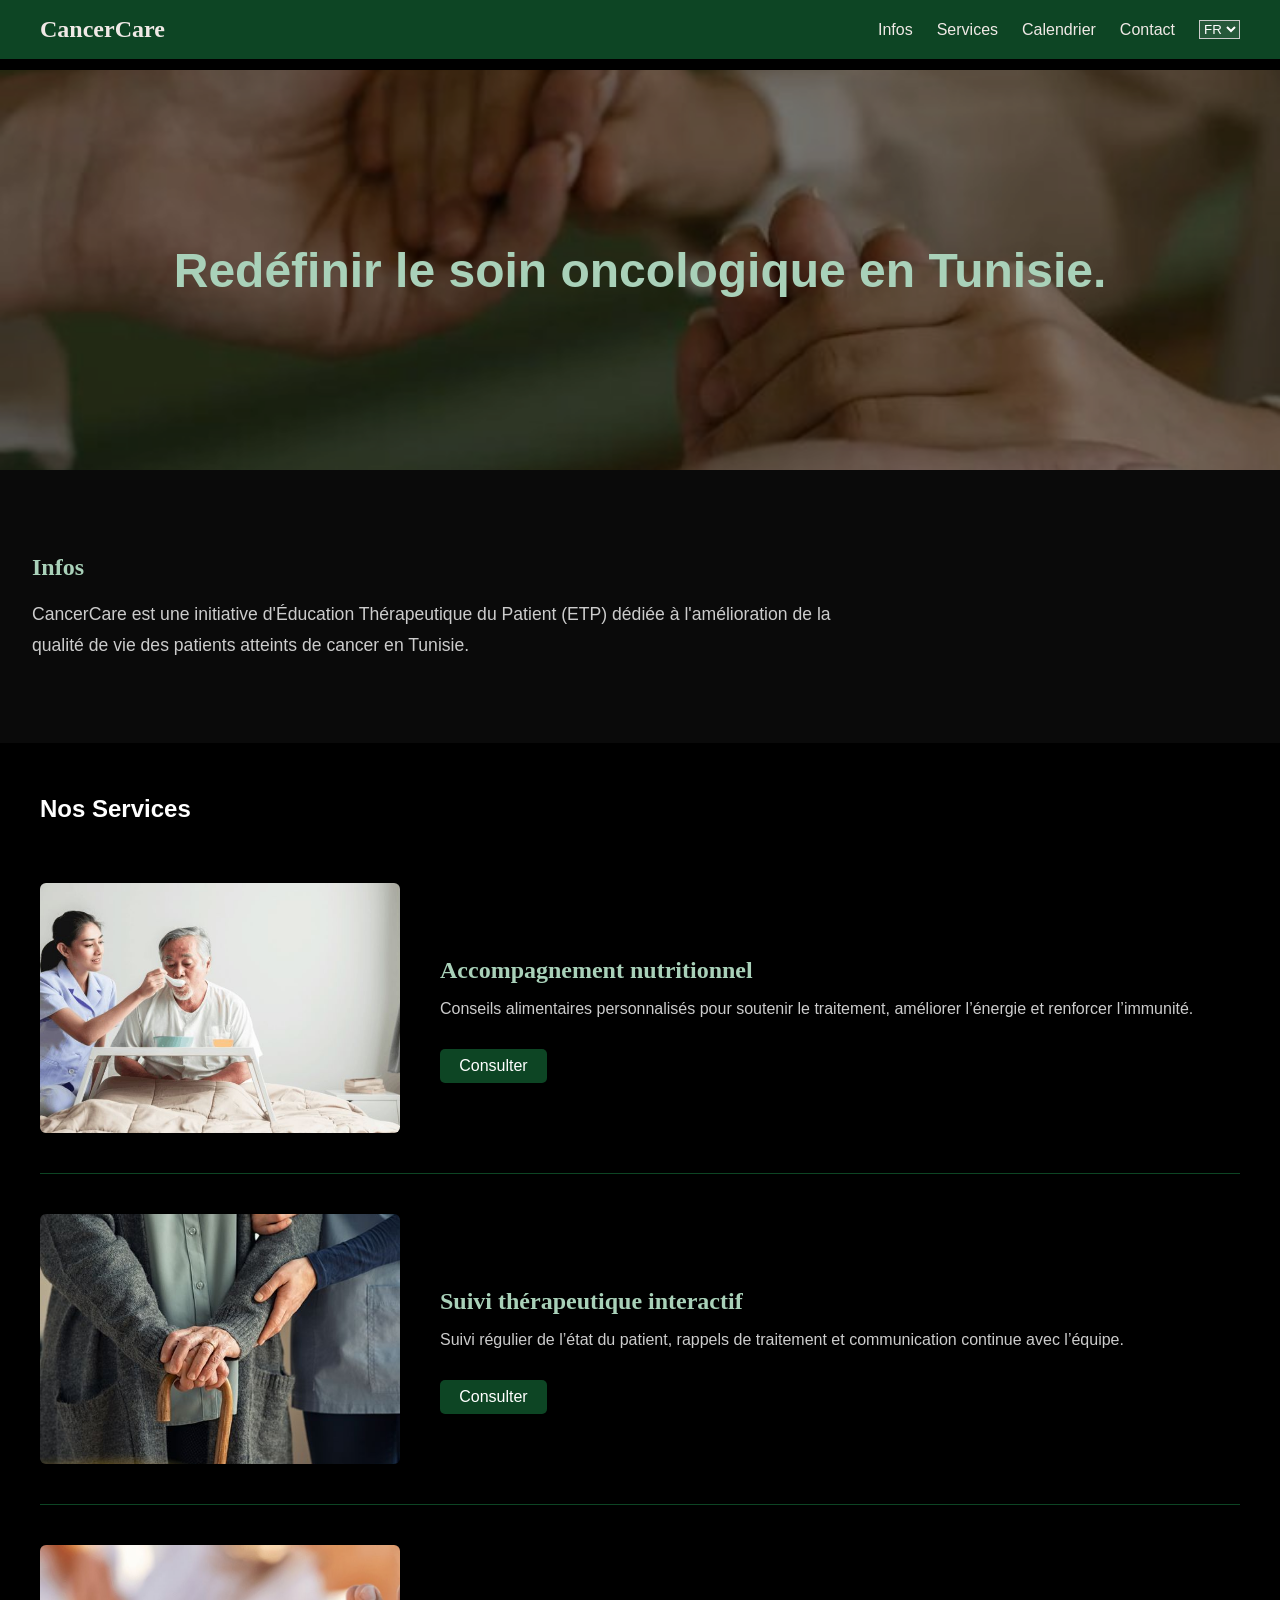
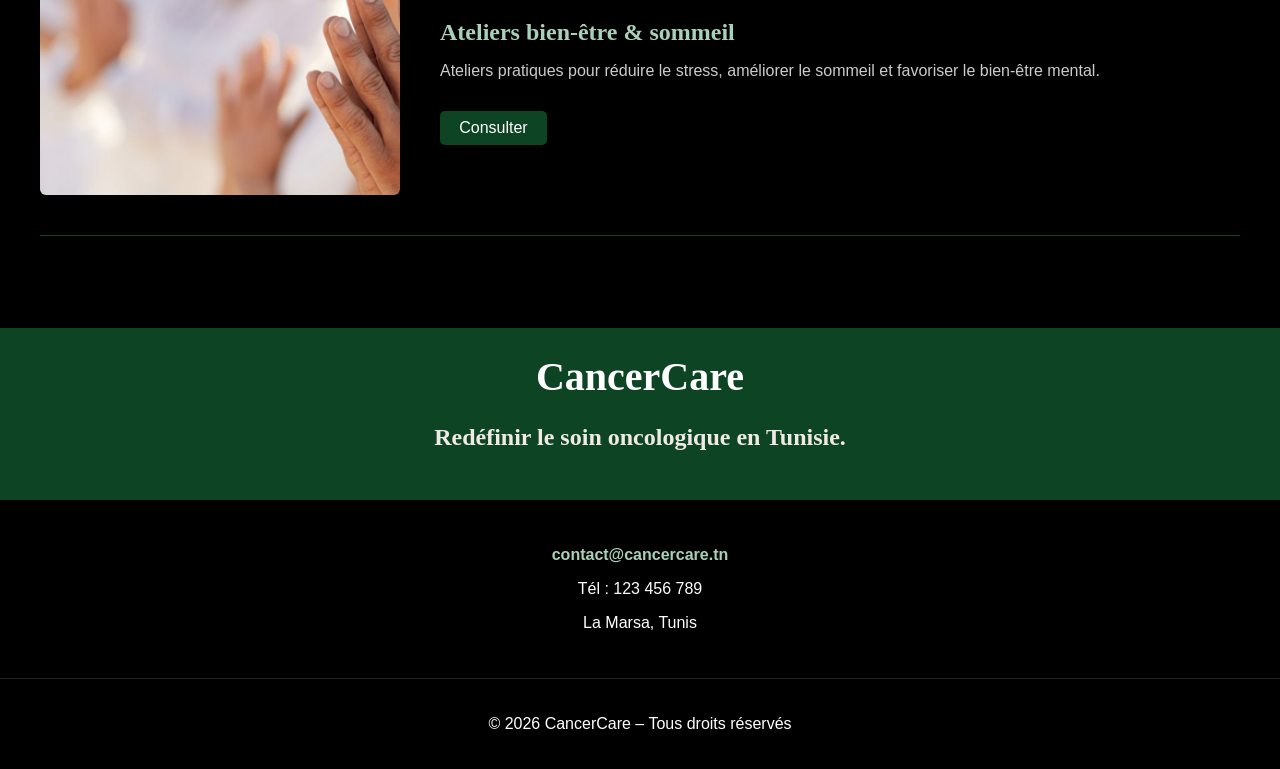
<file: index.html>
<!DOCTYPE html>
<html lang="fr">
<head>
  <meta charset="UTF-8">
  <title>CancerCare</title>
  <meta name="viewport" content="width=device-width, initial-scale=1.0">
  <style>
    /* ===== BASE & DARK MODE ===== */
    body, html {
      margin: 0;
      padding: 0;
      box-sizing: border-box;
      font-family: 'Segoe UI', Arial, sans-serif;
      background-color: #000000;
      color: #ffffff;
      overflow-x: hidden;
      scroll-behavior: smooth;
    }

    /* ===== HEADER AJUSTABLE ===== */
    header {
      position: fixed;
      top: 0;
      width: 100%;
      background-color: #0d4524; 
      z-index: 1000;
    }

    .navbar {
      display: flex;
      justify-content: space-between;
      align-items: center;
      padding: 1rem 2rem;
      max-width: 1200px;
      margin: 0 auto;
    }

    .logo {
      font-size: 1.5rem;
      font-weight: bold;
      color: #f0e9e6;
      font-family: 'Georgia', serif;
    }

    .nav-links {
      list-style: none;
      display: flex;
      gap: 1.5rem;
      margin: 0;
      padding: 0;
      align-items: center;
    }

    .nav-links li a {
      text-decoration: none;
      font-size: 1rem;
      color: #f0e9e6;
      transition: color 0.3s;
    }

    .burger {
      display: none;
      cursor: pointer;
      flex-direction: column;
      gap: 5px;
    }
    .burger div { width: 25px; height: 3px; background-color: white; }

    /* ===== HERO SECTION ===== */
    .hero {
      position: relative;
      width: 100%;
      height: 400px;
      background-image: url('together.jpg'); 
      background-size: cover;
      background-position: center;
      margin-top: 70px;
      display: flex;
      justify-content: center;
      align-items: center;
    }

    .hero-overlay {
      position: absolute;
      width: 100%;
      height: 100%;
      background-color: rgba(0, 0, 0, 0.4);
      display: flex;
      align-items: center;
      justify-content: center;
    }

    .hero-overlay h1 {
      font-size: clamp(1.5rem, 5vw, 3rem);
      color: #a9d1b9;
      text-align: center;
      font-family: "Nirmala UI Semilight", sans-serif;
    }

    /* ===== ABOUT SECTION ===== */
    .about-it {
      padding: 4rem 2rem;
      background-color: #0a0a0a;
    }

    .about-it h2 {
      font-size: 1.5rem;
      color: #a9d1b9;
      margin-bottom: 1rem;
      font-family: 'Georgia', serif;
    }

    .about-it p {
      max-width: 800px;
      font-size: 1.1rem;
      color: #ccc;
      line-height: 1.8;
    }

    /* ===== SERVICES SECTION ===== */
    .services-section {
      padding: 2rem 2rem;
      max-width: 1200px;
      margin: 0 auto;
    }

    .service-item {
      display: flex;
      align-items: center;
      padding: 40px 0;
      border-bottom: 1px solid #0d4524;
      gap: 40px;
    }

    .service-item img {
      width: 100%;
      max-width: 360px;
      height: 250px; 
      object-fit: cover; 
      border-radius: 6px;
    }

    .service-text h3 {
      font-size: 1.5rem;
      color: #a9d1b9;
      margin-bottom: 1rem;
      font-family: 'Georgia', serif;
    }

    .btn {
      display: inline-flex;
      padding: 0.5em 1.2em;
      background-color: #0d4524;
      color: white;
      text-decoration: none;
      border-radius: 5px;
      margin-top: 15px;
    }

    /* ===== CONTACT SECTION ===== */
    .contact-section {
      text-align: center;
      padding: 60px 0 0;
    }

    .logo-band {
      width: 100%;
      background-color: #0d4524;
      padding: 25px 20px;
      color: white;
      box-sizing: border-box;
    }

    .logo-band h2 {
      margin: 0;
      font-size: 2.5rem;
      font-weight: bold;
      color: white;
    }

    .contact-info {
      padding: 30px 20px;
    }
    
    .contact-info a { color: #a9d1b9; text-decoration: none; font-weight: bold; }

    footer {
      text-align: center;
      padding: 20px;
      background: #000;
      border-top: 1px solid #222;
    }

    /* ===== RESPONSIVE ===== */
    @media (max-width: 900px) {
      .burger { display: flex; }
      .nav-links {
        display: none; 
        position: absolute;
        top: 70px;
        left: 0;
        width: 100%;
        background: #0d4524;
        flex-direction: column;
        padding: 20px 0;
      }
      .nav-links.active { display: flex; }
      .service-item { flex-direction: column; text-align: center; }
      .service-item img { height: 200px; }
    }
  </style>
</head>

<body>

  <header>
    <nav class="navbar">
      <div class="logo">CancerCare</div>
      <div class="burger" onclick="toggleMenu()">
        <div></div><div></div><div></div>
      </div>
      <ul class="nav-links" id="navMenu">
        <li><a href="#about" data-i18n="nav_about">Infos</a></li>
        <li><a href="#services" data-i18n="nav_services">Services</a></li>
        <li><a href="calendrier.html" data-i18n="nav_calendar">Calendrier</a></li>
        <li><a href="#contact" data-i18n="nav_contact">Contact</a></li>
        <li>
          <select id="lang-switcher" style="background:rgba(255,255,255,0.1); color:white; border:1px solid #ccc;">
            <option value="fr">FR</option>
            <option value="ar">AR</option>
          </select>
        </li>
      </ul>
    </nav>
  </header>

  <main>
    <section class="hero">
      <div class="hero-overlay">
        <h1 data-i18n="hero_title">Redéfinir le soin oncologique en Tunisie.</h1>
      </div>
    </section>

    <section class="about-it" id="about">
      <h2><span data-i18n="about_h2">Infos</span> <span style="color:#a9d1b9"></span></h2>
      <p data-i18n="about_p">
        CancerCare est une initiative d'Éducation Thérapeutique du Patient (ETP) dédiée à l'amélioration de la qualité de vie des patients atteints de cancer en Tunisie.
      </p>
    </section>

    <section id="services" class="services-section">
      <h2 data-i18n="services_title" style="color:white; margin-bottom:20px;">Nos Services</h2>

      <div class="service-item">
        <img src="alimentation.jpg" alt="Accompagnement nutritionnel">
        <div class="service-text">
          <h3 data-i18n="s1_title">Accompagnement nutritionnel</h3>
          <p data-i18n="s1_p" style="color:#ccc;">Conseils alimentaires personnalisés pour soutenir le traitement, améliorer l’énergie et renforcer l’immunité.</p>
          <a href="alimentation.html" class="btn" data-i18n="btn_consult">Consulter</a>
        </div>
      </div>

      <div class="service-item">
        <img src="suivie.jpg" alt="Suivi thérapeutique">
        <div class="service-text">
          <h3 data-i18n="s2_title">Suivi thérapeutique interactif</h3>
          <p data-i18n="s2_p" style="color:#ccc;">Suivi régulier de l’état du patient, rappels de traitement et communication continue avec l’équipe.</p>
          <a href="suivie.html" class="btn" data-i18n="btn_consult">Consulter</a>
        </div>
      </div>

      <div class="service-item">
        <img src="atelier.jpg" alt="Ateliers bien-être">
        <div class="service-text">
          <h3 data-i18n="s3_title">Ateliers bien-être & sommeil</h3>
          <p data-i18n="s3_p" style="color:#ccc;">Ateliers pratiques pour réduire le stress, améliorer le sommeil et favoriser le bien-être mental.</p>
          <a href="atelier.html" class="btn" data-i18n="btn_consult">Consulter</a>
        </div>
      </div>
    </section>

    <section class="contact-section" id="contact">
      <div class="logo-band">
        <div class="logo">
          <h2>CancerCare</h2>
          <p data-i18n="footer_subtitle">Redéfinir le soin oncologique en Tunisie.</p>
        </div>
      </div>
      <div class="contact-info">
        <p><a href="mailto:contact@cancercare.tn">contact@cancercare.tn</a></p>
        <p data-i18n="contact_tel">Tél : 123 456 789</p>
        <p data-i18n="contact_loc">La Marsa, Tunis</p>
      </div>
    </section>
  </main>

  <footer>
    <p data-i18n="footer_rights">© 2026 CancerCare – Tous droits réservés</p>
  </footer>

  <script>
    function toggleMenu() {
      document.getElementById('navMenu').classList.toggle('active');
    }

    const translations = {
      "fr": {
        "nav_about": "Infos",
        "nav_services": "Services",
        "nav_calendar": "Calendrier",
        "nav_contact": "Contact",
        "hero_title": "Redéfinir le soin oncologique en Tunisie.",
        "about_h2": "À propos",
        "about_p": "CancerCare est une initiative d'Éducation Thérapeutique du Patient (ETP) dédiée à l'amélioration de la qualité de vie des patients atteints de cancer en Tunisie.",
        "services_title": "Nos Services",
        "btn_consult": "Consulter",
        "footer_subtitle": "Redéfinir le soin oncologique en Tunisie.",
        "s1_title": "Accompagnement nutritionnel",
        "s1_p": "Conseils alimentaires personnalisés pour soutenir le traitement, améliorer l’énergie et renforcer l’immunité.",
        "s2_title": "Suivi thérapeutique interactif",
        "s2_p": "Suivi régulier de l’état du patient, rappels de traitement et communication continue avec l’équipe.",
        "s3_title": "Ateliers bien-être & sommeil",
        "s3_p": "Ateliers pratiques pour réduire le stress, améliorer le sommeil et favoriser le bien-être mental.",
        "contact_tel": "Tél : 123 456 789",
        "contact_loc": "La Marsa, Tunis",
        "footer_rights": "© 2026 CancerCare – Tous droits réservés"
      },
      "ar": {
        "nav_about": "حول",
        "nav_services": "خدماتنا",
        "nav_calendar": "التقويم",
        "nav_contact": "اتصل بنا",
        "hero_title": "إعادة تعريف الرعاية في مجال الأورام في تونس.",
        "about_h2": "حول",
        "about_p": "تعتبر CancerCare مبادرة للتربية العلاجية للمرضى، تهدف إلى تحسين جودة حياة المصابين بالسرطان في تونس.",
        "services_title": "خدماتنا",
        "btn_consult": "اطّلع",
        "footer_subtitle": "إعادة تعريف الرعاية في مجال الأورام في تونس.",
        "s1_title": "المرافقة الغذائية",
        "s1_p": "نصائح غذائية مخصصة لدعم العلاج، تحسين الطاقة وتعزيز المناعة.",
        "s2_title": "متابعة علاجية تفاعلية",
        "s2_p": "متابعة منتظمة لحالة المريض، تذكير بالعلاج وتواصل مستمر مع الفريق.",
        "s3_title": "ورش عمل الرفاهية والنوم",
        "s3_p": "ورش عمل تطبيقية لتقليل التوتر، تحسين النوم وتعزيز الصحة النفسية.",
        "contact_tel": "هاتف: 123 456 789",
        "contact_loc": "المرسى، تونس",
        "footer_rights": "© 2026 CancerCare – جميع الحقوق محفوظة"
      }
    };

    document.getElementById('lang-switcher').addEventListener('change', (e) => {
      const lang = e.target.value;
      
      // Mettre à jour tous les éléments avec data-i18n
      document.querySelectorAll('[data-i18n]').forEach(el => {
        const key = el.getAttribute('data-i18n');
        if (translations[lang] && translations[lang][key]) {
          el.textContent = translations[lang][key];
        }
      });

      // Changer la direction du texte pour l'arabe
      document.documentElement.dir = (lang === 'ar') ? 'rtl' : 'ltr';
      document.documentElement.lang = lang;
    });
  </script>
</body> 
</html>
</file>
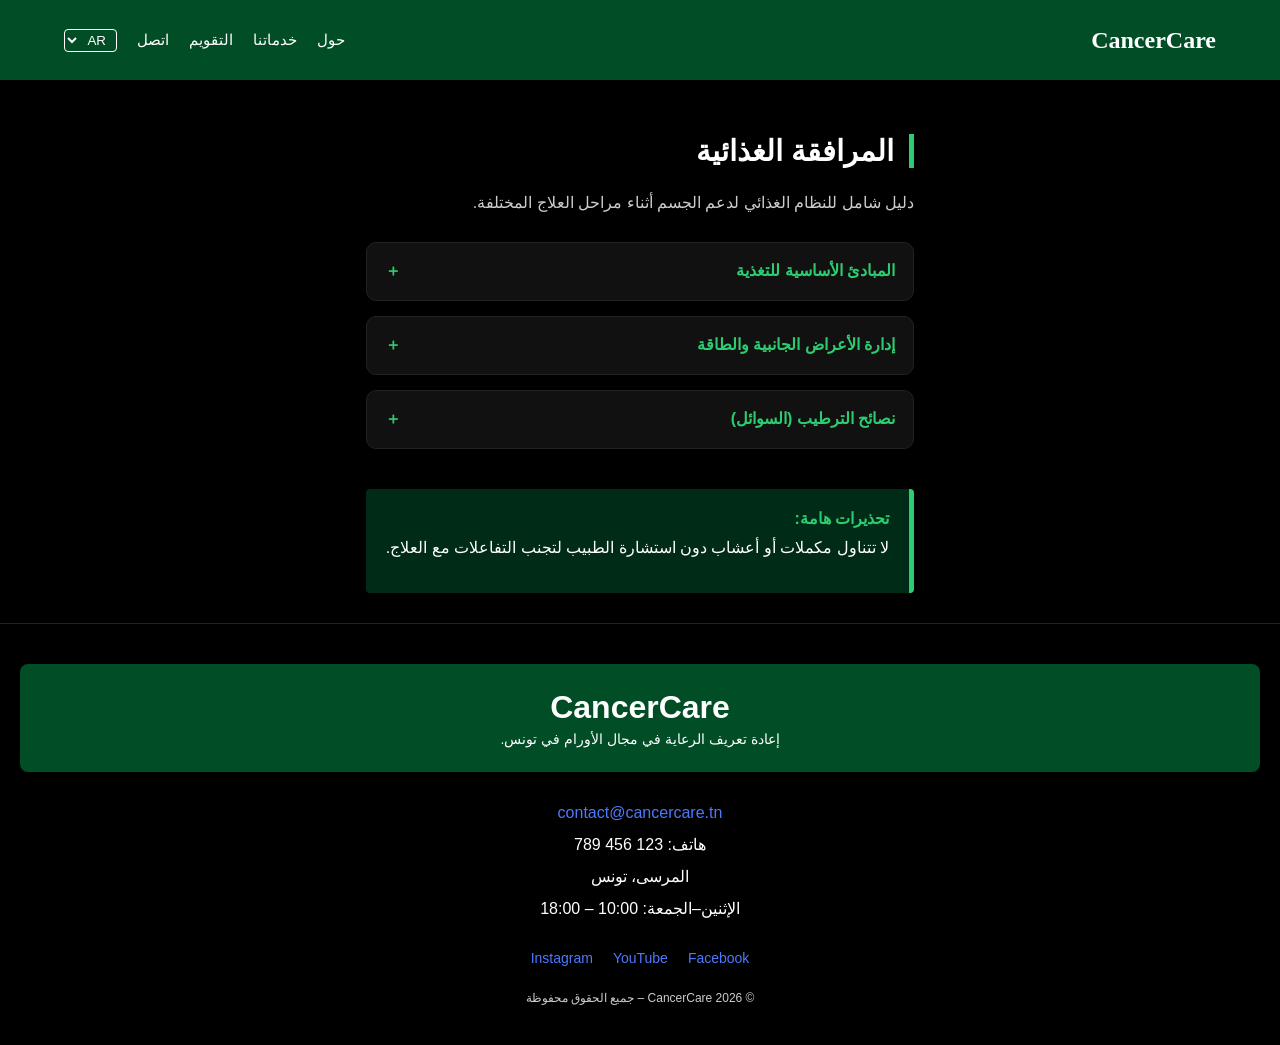
<file: alimentation.html>
<!DOCTYPE html>
<html lang="ar" dir="rtl">
<head>
  <meta charset="UTF-8">
  <meta name="viewport" content="width=device-width, initial-scale=1.0">
  <title>CancerCare - المرافقة الغذائية</title>
  <style>
    /* المتغيرات اللونية */
    :root {
      --header-footer-bg: #004d26; /* الأخضر الداكن */
      --body-bg: #000000;
      --card-bg: #111111;
      --primary-green: #2ecc71;
      --text-main: #ffffff;
      --text-dim: #cccccc;
      --link-blue: #4d79ff;
    }

    body {
      background-color: var(--body-bg);
      color: var(--text-main);
      font-family: 'Segoe UI', Tahoma, Geneva, Verdana, sans-serif;
      margin: 0;
      display: flex;
      flex-direction: column;
      min-height: 100vh;
    }

    /* هيدر متجاوب */
    header {
      background-color: var(--header-footer-bg);
      padding: 10px 5%;
      display: flex;
      justify-content: space-between;
      align-items: center;
      position: sticky;
      top: 0;
      z-index: 1000;
      height: 60px;
      box-shadow: 0 2px 10px rgba(0,0,0,0.5);
    }

    .logo {
      color: #fff;
      font-size: 24px;
      font-weight: bold;
      text-decoration: none;
      font-family: serif;
    }

    .nav-links {
      display: flex;
      gap: 20px;
      list-style: none;
      align-items: center;
      margin: 0;
    }

    .nav-links a {
      color: #fff;
      text-decoration: none;
      font-size: 15px;
    }

    #lang-switcher {
      background: transparent;
      border: 1px solid #fff;
      color: #fff;
      padding: 2px 6px;
      border-radius: 4px;
      cursor: pointer;
    }

    /* حاوية المحتوى */
    .container {
      max-width: 900px;
      margin: 30px auto;
      padding: 0 20px;
      flex: 1;
    }

    .section-title {
      border-right: 5px solid var(--primary-green);
      padding-right: 15px;
      margin-bottom: 25px;
      font-size: 1.8rem;
    }

    /* الحاويات القابلة للتمدد */
    details {
      background: var(--card-bg);
      border: 1px solid #222;
      border-radius: 10px;
      margin-bottom: 15px;
      transition: all 0.3s;
    }

    details[open] { border-color: var(--primary-green); }

    summary {
      padding: 18px;
      font-weight: bold;
      cursor: pointer;
      color: var(--primary-green);
      display: flex;
      justify-content: space-between;
      list-style: none;
      outline: none;
    }

    summary::after { content: '＋'; transition: 0.3s; }
    details[open] summary::after { content: '－'; }

    .content {
      padding: 0 20px 20px 20px;
      border-top: 1px solid #222;
      color: var(--text-dim);
      line-height: 1.8;
    }

    .alert-box {
      background: #002b16;
      border-right: 5px solid var(--primary-green);
      padding: 20px;
      margin-top: 40px;
      border-radius: 4px;
    }

    /* قسم الاتصال (Footer) */
    footer {
      background-color: var(--body-bg);
      padding: 40px 20px;
      text-align: center;
      border-top: 1px solid #222;
    }

    .footer-green-bar {
      background-color: var(--header-footer-bg);
      padding: 25px;
      margin-bottom: 25px;
      border-radius: 8px;
    }

    .footer-logo {
      font-size: 32px;
      font-weight: bold;
      color: #fff;
      margin-bottom: 5px;
    }

    .contact-info {
      margin-top: 20px;
      font-size: 16px;
      line-height: 2;
    }

    .contact-info a {
      color: var(--link-blue);
      text-decoration: none;
    }

    .social-links {
      margin: 25px 0;
      display: flex;
      justify-content: center;
      gap: 20px;
    }

    .social-links a { color: var(--link-blue); text-decoration: none; font-size: 14px; }

    .copyright {
      font-size: 12px;
      color: var(--text-dim);
      margin-top: 20px;
    }

    /* تعديلات الهاتف */
    @media (max-width: 768px) {
      header { padding: 10px 3%; }
      .nav-links { gap: 10px; }
      .nav-links a { font-size: 13px; }
      .logo { font-size: 20px; }
      .section-title { font-size: 1.5rem; }
      .footer-logo { font-size: 26px; }
    }
  </style>
</head>
<body>

<header>
  <a href="index.html" class="logo">CancerCare</a>
  <nav>
    <ul class="nav-links">
      <li><a href="index.html#about" data-i18n="nav_about">حول</a></li>
      <li><a href="index.html#services" data-i18n="nav_services">خدماتنا</a></li>
      <li><a href="calendrier.html" data-i18n="nav_calendar">التقويم</a></li>
      <li><a href="#contact" data-i18n="nav_contact">اتصل</a></li>
      <li>
        <select id="lang-switcher">
          <option value="ar">AR</option>
          <option value="fr">FR</option>
        </select>
      </li>
    </ul>
  </nav>
</header>

<main class="container">
  <h2 class="section-title" data-i18n="main_title">المرافقة الغذائية</h2>
  <p style="color: var(--text-dim); margin-bottom: 30px;" data-i18n="intro_p">دليل شامل للنظام الغذائي لدعم الجسم أثناء مراحل العلاج المختلفة.</p>

  <details>
    <summary data-i18n="sec1_title">المبادئ الأساسية للتغذية</summary>
    <div class="content">
      <ul>
        <li data-i18n="li1"><strong>الخضروات:</strong> تناول 5 حصص يومياً على الأقل من الفواكه والخضروات.</li>
        <li data-i18n="li2"><strong>الألياف:</strong> استبدل الخبز الأبيض بالحبوب الكاملة كالأسمر.</li>
        <li data-i18n="li3"><strong>البقوليات:</strong> أكثر من تناول العدس والحمص والفول.</li>
        <li data-i18n="li4"><strong>المصنعات:</strong> قلل من اللحوم الحمراء والمصنعة والمشروبات الغازية.</li>
        <li data-i18n="li5"><strong>الطهي:</strong> فضل البخار والسلق بدلاً من القلي.</li>
        <li data-i18n="li6"><strong>البروتين:</strong> ركز على الأسماك والبيض ومنتجات الألبان للحفاظ على العضلات.</li>
        <li data-i18n="li7"><strong>الدهون:</strong> استخدم زيت الزيتون والأفوكادو والمكسرات.</li>
      </ul>
    </div>
  </details>

  <details>
    <summary data-i18n="sec2_title">إدارة الأعراض الجانبية والطاقة</summary>
    <div class="content">
      <ul>
        <li data-i18n="li8"><strong>الوجبات:</strong> تناول وجبات صغيرة ومتعددة في اليوم.</li>
        <li data-i18n="li9"><strong>القوام:</strong> اختر أطعمة طرية (مهروس، حساء) في حال التقرحات.</li>
        <li data-i18n="li10"><strong>التهيج:</strong> تجنب الأطعمة الحارة أو الحمضية التي تهيج الفم.</li>
        <li data-i18n="li11"><strong>المذاق:</strong> استخدم توابل خفيفة للتغلب على تغير الطعم.</li>
        <li data-i18n="li12"><strong>الوزن:</strong> راقب وزنك بانتظام لمنع سوء التغذية.</li>
      </ul>
    </div>
  </details>

  <details>
    <summary data-i18n="sec3_title">نصائح الترطيب (السوائل)</summary>
    <div class="content">
      <ul>
        <li data-i18n="li13"><strong>الانتظام:</strong> اشرب الماء بانتظام طوال اليوم.</li>
        <li data-i18n="li14"><strong>التعويض:</strong> زد السوائل في حال الحمى أو الإسهال.</li>
        <li data-i18n="li15"><strong>الجفاف:</strong> قلل الكافيين؛ فالبول الفاتح علامة ترطيب جيد.</li>
        <li data-i18n="li16"><strong>نصيحة:</strong> امص مكعبات الثلج في حال جفاف الفم.</li>
      </ul>
    </div>
  </details>

  <div class="alert-box">
    <strong style="color: var(--primary-green);" data-i18n="alert_h">تحذيرات هامة:</strong>
    <p style="margin-top: 10px;" data-i18n="alert_p">لا تتناول مكملات أو أعشاب دون استشارة الطبيب لتجنب التفاعلات مع العلاج.</p>
  </div>
</main>

<footer id="contact">
  <div class="footer-green-bar">
    <div class="footer-logo">CancerCare</div>
    <div style="color: #fff; font-size: 14px;" data-i18n="footer_slogan">إعادة تعريف الرعاية في مجال الأورام في تونس.</div>
  </div>

  <div class="contact-info">
    <a href="mailto:contact@cancercare.tn">contact@cancercare.tn</a><br>
    <span data-i18n="footer_phone">هاتف: 123 456 789</span><br>
    <span data-i18n="footer_address">المرسى، تونس</span><br>
    <span data-i18n="footer_hours">الإثنين–الجمعة: 10:00 – 18:00</span>
  </div>

  <div class="social-links">
    <a href="#">Facebook</a>
    <a href="#">YouTube</a>
    <a href="#">Instagram</a>
  </div>

  <div class="copyright">
    &copy; CancerCare 2026 – <span data-i18n="footer_copy">جميع الحقوق محفوظة</span>
  </div>
</footer>

<script>
  const translations = {
    "ar": {
      "nav_about": "حول", "nav_services": "خدماتنا", "nav_calendar": "التقويم", "nav_contact": "اتصل",
      "main_title": "المرافقة الغذائية",
      "intro_p": "دليل شامل للنظام الغذائي لدعم الجسم أثناء مراحل العلاج المختلفة.",
      "sec1_title": "المبادئ الأساسية للتغذية",
      "sec2_title": "إدارة الأعراض الجانبية والطاقة",
      "sec3_title": "نصائح الترطيب (السوائل)",
      "li1": "<strong>الخضروات:</strong> تناول 5 حصص يومياً على الأقل من الفواكه والخضروات.",
      "li2": "<strong>الألياف:</strong> استبدل الخبز الأبيض بالحبوب الكاملة كالأسمر.",
      "li3": "<strong>البقوليات:</strong> أكثر من تناول العدس والحمص والفول.",
      "li4": "<strong>المصنعات:</strong> قلل من اللحوم الحمراء والمصنعة والمشروبات الغازية.",
      "li5": "<strong>الطهي:</strong> فضل البخار والسلق بدلاً من القلي.",
      "li6": "<strong>البروتين:</strong> ركز على الأسماك والبيض لتقوية العضلات.",
      "li7": "<strong>الدهون:</strong> استخدم زيت الزيتون والأفوكادو والمكسرات.",
      "li8": "<strong>الوجبات:</strong> تناول وجبات صغيرة ومتعددة في اليوم.",
      "li9": "<strong>القوام:</strong> اختر أطعمة طرية (مهروس، حساء) في حال التقرحات.",
      "li10": "<strong>التهيج:</strong> تجنب الأطعمة الحارة أو الحمضية التي تهيج الفم.",
      "li11": "<strong>المذاق:</strong> استخدم توابل خفيفة للتغلب على تغير الطعم.",
      "li12": "<strong>الوزن:</strong> راقب وزنك بانتظام لمنع سوء التغذية.",
      "li13": "<strong>الانتظام:</strong> اشرب الماء بانتظام طوال اليوم.",
      "li14": "<strong>التعويض:</strong> زد السوائل في حال الحمى أو الإسهال.",
      "li15": "<strong>الجفاف:</strong> قلل الكافيين؛ فالبول الفاتح علامة ترطيب جيد.",
      "li16": "<strong>نصيحة:</strong> امص مكعبات الثلج في حال جفاف الفم.",
      "alert_h": "تحذيرات هامة:",
      "alert_p": "لا تتناول مكملات أو أعشاب دون استشارة الطبيب لتجنب التفاعلات مع العلاج.",
      "footer_slogan": "إعادة تعريف الرعاية في مجال الأورام في تونس.",
      "footer_phone": "هاتف: 123 456 789", "footer_address": "المرسى، تونس", "footer_hours": "الإثنين–الجمعة: 10:00 – 18:00",
      "footer_copy": "جميع الحقوق محفوظة"
    },
    "fr": {
      "nav_about": "Infos", "nav_services": "Services", "nav_calendar": "Calendrier", "nav_contact": "Contact",
      "main_title": "Accompagnement Nutritionnel",
      "intro_p": "Guide complet pour soutenir le corps pendant les phases de traitement.",
      "sec1_title": "Principes de Base",
      "sec2_title": "Gestion des Effets & Énergie",
      "sec3_title": "Conseils d'Hydratation",
      "li1": "<strong>Légumes:</strong> Consommez au moins 5 portions de fruits et légumes par jour.",
      "li2": "<strong>Fibres:</strong> Remplacez le pain blanc par des céréales complètes.",
      "li3": "<strong>Légumineuses:</strong> Consommez plus de lentilles et de pois chiches.",
      "li4": "<strong>Transformés:</strong> Réduisez la viande rouge et les boissons sucrées.",
      "li5": "<strong>Cuisson:</strong> Privilégiez la vapeur et l'eau à la friture.",
      "li6": "<strong>Protéines:</strong> Poissons et œufs pour maintenir les muscles.",
      "li7": "<strong>Graisses:</strong> Utilisez l'huile d'olive, l'avocat et les noix.",
      "li8": "<strong>Repas:</strong> Fractionnez en petites portions plusieurs fois par jour.",
      "li9": "<strong>Texture:</strong> Aliments mous (purée, soupe) en cas d'aphtes.",
      "li10": "<strong>Irritation:</strong> Évitez les aliments épicés ou acides.",
      "li11": "<strong>Goût:</strong> Utilisez des épices douces pour le changement de goût.",
      "li12": "<strong>Poids:</strong> Surveillez votre poids pour éviter la dénutrition.",
      "li13": "<strong>Régularité:</strong> Buvez de l'eau régulièrement toute la journée.",
      "li14": "<strong>Compensation:</strong> Augmentez les fluides en cas de fièvre.",
      "li15": "<strong>Hydratation:</strong> Moins de caféine; urines claires = bonne hydratation.",
      "li16": "<strong>Astuce:</strong> Sucez des glaçons en cas de bouche sèche.",
      "alert_h": "Avertissements Importants:",
      "alert_p": "Pas de compléments sans avis médical pour éviter les interactions.",
      "footer_slogan": "Redéfinir les soins en oncologie en Tunisie.",
      "footer_phone": "Tél: 123 456 789", "footer_address": "La Marsa, Tunisie", "footer_hours": "Lun–Ven: 10:00 – 18:00",
      "footer_copy": "Tous droits réservés"
    }
  };

  document.getElementById('lang-switcher').addEventListener('change', (e) => {
    const lang = e.target.value;
    document.querySelectorAll('[data-i18n]').forEach(el => {
      const key = el.getAttribute('data-i18n');
      if (translations[lang][key]) {
        el.innerHTML = translations[lang][key];
      }
    });
    document.documentElement.dir = (lang === 'ar') ? 'rtl' : 'ltr';
    document.documentElement.lang = lang;
  });
</script>

</body>
</html>
</file>
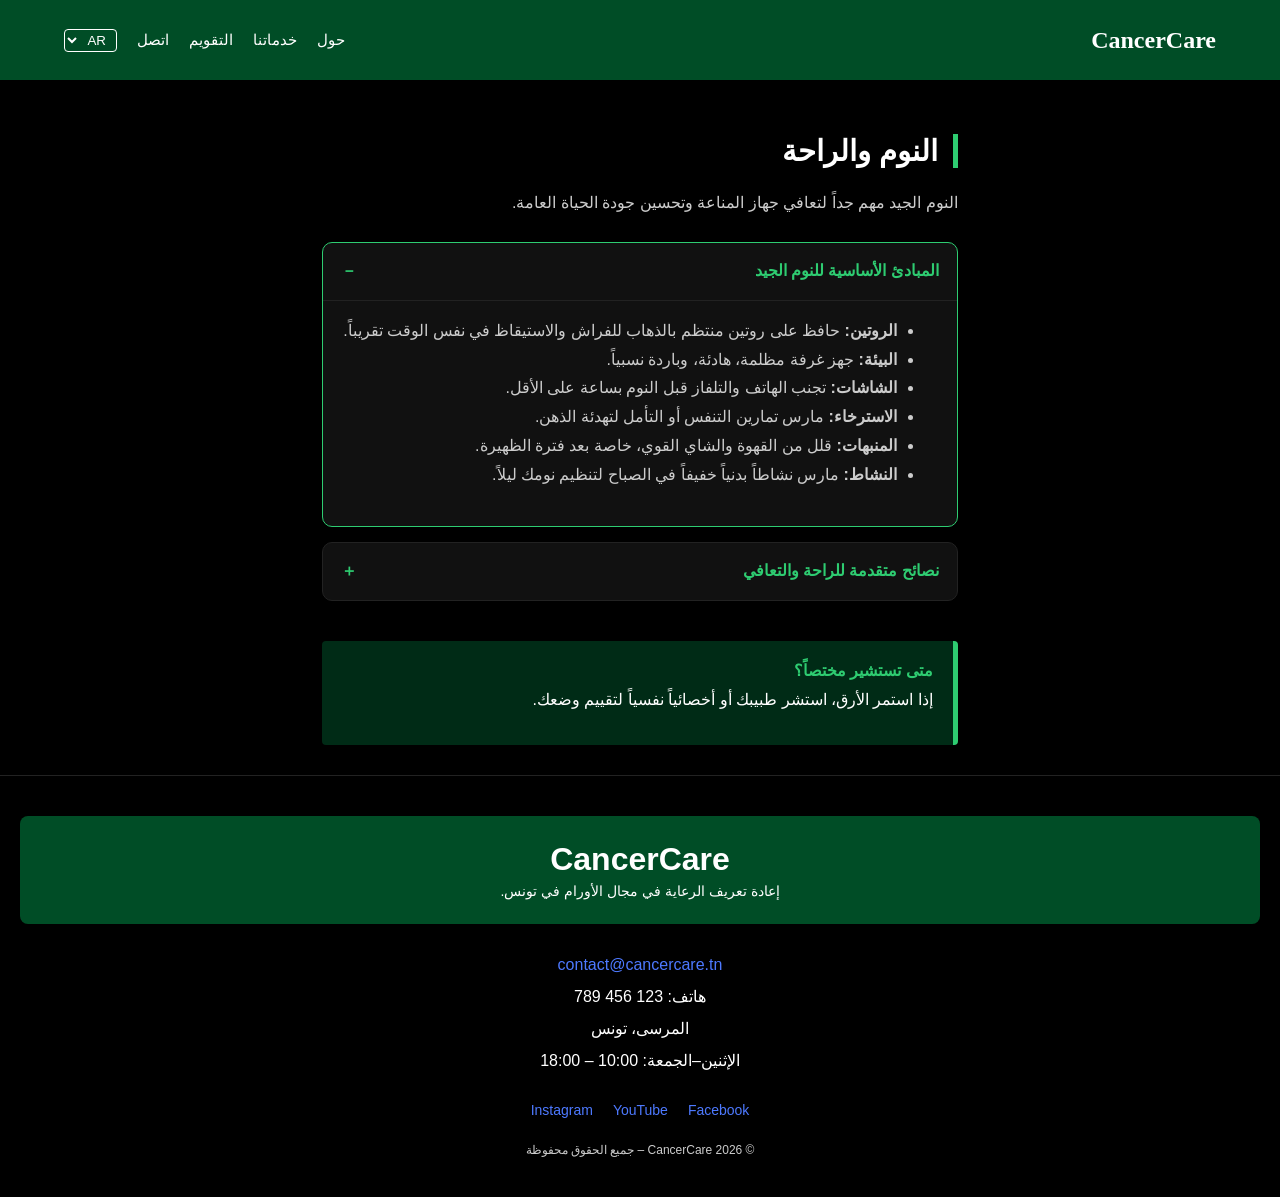
<file: atelier.html>
<!DOCTYPE html>
<html lang="ar" dir="rtl">
<head>
  <meta charset="UTF-8">
  <meta name="viewport" content="width=device-width, initial-scale=1.0">
  <title>CancerCare - النوم والراحة</title>
  <style>
    :root {
      --header-footer-bg: #004d26;
      --body-bg: #000000;
      --card-bg: #111111;
      --primary-green: #2ecc71;
      --text-main: #ffffff;
      --text-dim: #cccccc;
      --link-blue: #4d79ff;
      --emergency-red: #ff4d4d;
    }

    body {
      background-color: var(--body-bg);
      color: var(--text-main);
      font-family: 'Segoe UI', Tahoma, Geneva, Verdana, sans-serif;
      margin: 0;
      display: flex;
      flex-direction: column;
      min-height: 100vh;
    }

    header {
      background-color: var(--header-footer-bg);
      padding: 10px 5%;
      display: flex;
      justify-content: space-between;
      align-items: center;
      position: sticky;
      top: 0;
      z-index: 1000;
      height: 60px;
      box-shadow: 0 2px 10px rgba(0,0,0,0.5);
    }

    .logo { color: #fff; font-size: 24px; font-weight: bold; text-decoration: none; font-family: serif; }

    .nav-links { display: flex; gap: 20px; list-style: none; align-items: center; margin: 0; }
    .nav-links a { color: #fff; text-decoration: none; font-size: 15px; }

    #lang-switcher {
      background: transparent; border: 1px solid #fff; color: #fff;
      padding: 2px 6px; border-radius: 4px; cursor: pointer;
    }

    .container { max-width: 900px; margin: 30px auto; padding: 0 20px; flex: 1; }

    .section-title {
      border-right: 5px solid var(--primary-green);
      padding-right: 15px;
      margin-bottom: 25px;
      font-size: 1.8rem;
    }

    details {
      background: var(--card-bg);
      border: 1px solid #222;
      border-radius: 10px;
      margin-bottom: 15px;
      transition: all 0.3s;
    }

    details[open] { border-color: var(--primary-green); }

    summary {
      padding: 18px; font-weight: bold; cursor: pointer;
      color: var(--primary-green); display: flex;
      justify-content: space-between; list-style: none; outline: none;
    }

    summary::after { content: '＋'; transition: 0.3s; }
    details[open] summary::after { content: '－'; }

    .content {
      padding: 0 20px 20px 20px;
      border-top: 1px solid #222;
      color: var(--text-dim);
      line-height: 1.8;
    }

    .alert-box {
      background: #002b16;
      border-right: 5px solid var(--primary-green);
      padding: 20px;
      margin-top: 40px;
      border-radius: 4px;
    }

    footer {
      background-color: var(--body-bg);
      padding: 40px 20px;
      text-align: center;
      border-top: 1px solid #222;
    }

    .footer-green-bar {
      background-color: var(--header-footer-bg);
      padding: 25px;
      margin-bottom: 25px;
      border-radius: 8px;
    }

    .footer-logo { font-size: 32px; font-weight: bold; color: #fff; margin-bottom: 5px; }

    .contact-info { margin-top: 20px; font-size: 16px; line-height: 2; }
    .contact-info a { color: var(--link-blue); text-decoration: none; }

    .social-links { margin: 25px 0; display: flex; justify-content: center; gap: 20px; }
    .social-links a { color: var(--link-blue); text-decoration: none; font-size: 14px; }

    .copyright { font-size: 12px; color: var(--text-dim); margin-top: 20px; }

    @media (max-width: 768px) {
      header { padding: 10px 3%; }
      .nav-links { gap: 10px; }
      .nav-links a { font-size: 13px; }
      .logo { font-size: 20px; }
    }
  </style>
</head>
<body>

<header>
  <a href="index.html" class="logo">CancerCare</a>
  <nav>
    <ul class="nav-links">
      <li><a href="index.html#about" data-i18n="nav_about">حول</a></li>
      <li><a href="index.html#services" data-i18n="nav_services">خدماتنا</a></li>
      <li><a href="calendrier.html" data-i18n="nav_calendar">التقويم</a></li>
      <li><a href="#contact" data-i18n="nav_contact">اتصل </a></li>
      <li>
        <select id="lang-switcher">
          <option value="ar">AR</option>
          <option value="fr">FR</option>
        </select>
      </li>
    </ul>
  </nav>
</header>

<main class="container">
  <h2 class="section-title" data-i18n="main_title">النوم والراحة</h2>
  <p style="color: var(--text-dim); margin-bottom: 30px;" data-i18n="intro_p">النوم الجيد مهم جداً لتعافي جهاز المناعة وتحسين جودة الحياة العامة.</p>

  <details open>
    <summary data-i18n="sec1_title">المبادئ الأساسية للنوم الجيد</summary>
    <div class="content">
      <ul>
        <li data-i18n="li1"><strong>الروتين:</strong> حافظ على روتين منتظم بالذهاب للفراش والاستيقاظ في نفس الوقت تقريباً.</li>
        <li data-i18n="li2"><strong>البيئة:</strong> جهز غرفة مظلمة، هادئة، وباردة نسبياً.</li>
        <li data-i18n="li3"><strong>الشاشات:</strong> تجنب الهاتف والتلفاز قبل النوم بساعة على الأقل.</li>
        <li data-i18n="li4"><strong>الاسترخاء:</strong> مارس تمارين التنفس أو التأمل لتهدئة الذهن.</li>
        <li data-i18n="li5"><strong>المنبهات:</strong> قلل من القهوة والشاي القوي، خاصة بعد فترة الظهيرة.</li>
        <li data-i18n="li6"><strong>النشاط:</strong> مارس نشاطاً بدنياً خفيفاً في الصباح لتنظيم نومك ليلاً.</li>
      </ul>
    </div>
  </details>

  <details>
    <summary data-i18n="sec2_title">نصائح متقدمة للراحة والتعافي</summary>
    <div class="content">
      <ul>
        <li data-i18n="li7"><strong>القيلولة:</strong> يمكن أخذ قيلولة قصيرة (20-30 دقيقة) نهاراً بشرط ألا تؤثر على نوم الليل.</li>
        <li data-i18n="li8"><strong>تجنب القيلولة الطويلة:</strong> القيلولة الطويلة جداً في النهار قد تزعج نومك الليلي.</li>
        <li data-i18n="li9"><strong>وظيفة السرير:</strong> تجنب استخدام السرير للأنشطة المسببة للتوتر مثل العمل أو النقاشات الصعبة.</li>
        <li data-i18n="li10"><strong>مدة النوم:</strong> احرص على نيل قسط من النوم يتراوح بين 7-8 ساعات كل ليلة.</li>
        <li data-i18n="li11"><strong>مذكرة النوم:</strong> فكر في استخدام مذكرة لتتبع عاداتك واكتشاف المشاكل.</li>
      </ul>
    </div>
  </details>

  <div class="alert-box">
    <strong style="color: var(--primary-green);" data-i18n="alert_h">متى تستشير مختصاً؟</strong>
    <p style="margin-top: 10px;" data-i18n="alert_p">إذا استمر الأرق، استشر طبيبك أو أخصائياً نفسياً لتقييم وضعك.</p>
  </div>
</main>

<footer id="contact">
  <div class="footer-green-bar">
    <div class="footer-logo">CancerCare</div>
    <div style="color: #fff; font-size: 14px;" data-i18n="footer_slogan">إعادة تعريف الرعاية في مجال الأورام في تونس.</div>
  </div>

  <div class="contact-info">
    <a href="mailto:contact@cancercare.tn">contact@cancercare.tn</a><br>
    <span data-i18n="footer_phone">هاتف: 123 456 789</span><br>
    <span data-i18n="footer_address">المرسى، تونس</span><br>
    <span data-i18n="footer_hours">الإثنين–الجمعة: 10:00 – 18:00</span>
  </div>

  <div class="social-links">
    <a href="#">Facebook</a>
    <a href="#">YouTube</a>
    <a href="#">Instagram</a>
  </div>

  <div class="copyright">
    &copy; CancerCare 2026 – <span data-i18n="footer_copy">جميع الحقوق محفوظة</span>
  </div>
</footer>

<script>
  const translations = {
    "ar": {
      "nav_about": "حول", "nav_services": "خدماتنا", "nav_calendar": "التقويم", "nav_contact": "اتصل ",
      "main_title": "النوم والراحة",
      "intro_p": "النوم الجيد مهم جداً لتعافي جهاز المناعة وتحسين جودة الحياة العامة[cite: 196].",
      "sec1_title": "المبادئ الأساسية للنوم الجيد",
      "sec2_title": "نصائح متقدمة للراحة والتعافي",
      "li1": "<strong>الروتين:</strong> حافظ على روتين منتظم بالذهاب للفراش والاستيقاظ في نفس الوقت تقريباً[cite: 187].",
      "li2": "<strong>البيئة:</strong> جهز غرفة مظلمة، هادئة، وباردة نسبياً[cite: 188].",
      "li3": "<strong>الشاشات:</strong> تجنب الهاتف والتلفاز قبل النوم بساعة على الأقل[cite: 189].",
      "li4": "<strong>الاسترخاء:</strong> مارس تمارين التنفس أو التأمل لتهدئة الذهن[cite: 190, 204].",
      "li5": "<strong>المنبهات:</strong> قلل من القهوة والشاي القوي، خاصة بعد فترة الظهيرة[cite: 191, 200].",
      "li6": "<strong>النشاط:</strong> مارس نشاطاً بدنياً خفيفاً في الصباح لتنظيم نومك ليلاً[cite: 195].",
      "li7": "<strong>القيلولة:</strong> يمكن أخذ قيلولة قصيرة (20-30 دقيقة) نهاراً بشرط ألا تؤثر على نوم الليل[cite: 192].",
      "li8": "<strong>تجنب القيلولة الطويلة:</strong> القيلولة الطويلة جداً في النهار قد تزعج نومك الليلي[cite: 199].",
      "li9": "<strong>وظيفة السرير:</strong> تجنب استخدام السرير للأنشطة المسببة للتوتر[cite: 205].",
      "li10": "<strong>مدة النوم:</strong> احرص على نيل قسط من النوم يتراوح بين 7-8 ساعات كل ليلة[cite: 198].",
      "li11": "<strong>مذكرة النوم:</strong> فكر في استخدام مذكرة لتتبع عاداتك[cite: 206].",
      "alert_h": "متى تستشير مختصاً؟",
      "alert_p": "إذا استمر الأرق، استشر طبيبك أو أخصائياً نفسياً لتقييم وضعك[cite: 194].",
      "footer_slogan": "إعادة تعريف الرعاية في مجال الأورام في تونس.",
      "footer_phone": "هاتف: 123 456 789", "footer_address": "المرسى، تونس", "footer_hours": "الإثنين–الجمعة: 10:00 – 18:00",
      "footer_copy": "جميع الحقوق محفوظة"
    },
    "fr": {
      "nav_about": "Infos", "nav_services": "Services", "nav_calendar": "Calendrier", "nav_contact": "Contact",
      "main_title": "Sommeil et Repos",
      "intro_p": "Un bon sommeil est essentiel pour le système immunitaire et la qualité de vie[cite: 196].",
      "sec1_title": "Principes de Base du Sommeil",
      "sec2_title": "Conseils Avancés de Récupération",
      "li1": "<strong>Routine:</strong> Gardez une routine régulière de coucher et de lever[cite: 187].",
      "li2": "<strong>Environnement:</strong> Préparez une chambre sombre, calme et fraîche[cite: 188].",
      "li3": "<strong>Écrans:</strong> Évitez les écrans au moins une heure avant le coucher[cite: 189].",
      "li4": "<strong>Relaxation:</strong> Pratiquez la respiration ou la méditation[cite: 190, 204].",
      "li5": "<strong>Stimulants:</strong> Réduisez le café et le thé, surtout l'après-midi[cite: 191, 200].",
      "li6": "<strong>Activité:</strong> Pratiquez une activité légère le matin pour réguler la nuit[cite: 195].",
      "li7": "<strong>Sieste:</strong> Une courte sieste (20-30 min) est possible si elle ne nuit pas à la nuit[cite: 192].",
      "li8": "<strong>Évitez les siestes longues:</strong> Elles peuvent perturber votre sommeil nocturne[cite: 199].",
      "li9": "<strong>Usage du lit:</strong> Évitez le lit pour les activités stressantes[cite: 205].",
      "li10": "<strong>Durée:</strong> Essayez de dormir environ 7 à 8 heures par nuit[cite: 198].",
      "li11": "<strong>Journal:</strong> Utilisez un carnet de sommeil pour suivre vos habitudes[cite: 206].",
      "alert_h": "Quand consulter ?",
      "alert_p": "Si l'insomnie persiste, consultez votre médecin ou un psychologue[cite: 194].",
      "footer_slogan": "Redéfinir les soins en Tunisie.",
      "footer_phone": "Tél: 123 456 789", "footer_address": "La Marsa, Tunisie", "footer_hours": "Lun–Ven: 10:00 – 18:00",
      "footer_copy": "Tous droits réservés"
    }
  };

  document.getElementById('lang-switcher').addEventListener('change', (e) => {
    const lang = e.target.value;
    document.querySelectorAll('[data-i18n]').forEach(el => {
      const key = el.getAttribute('data-i18n');
      if (translations[lang][key]) el.innerHTML = translations[lang][key];
    });
    document.documentElement.dir = (lang === 'ar') ? 'rtl' : 'ltr';
    document.documentElement.lang = lang;
    
    const title = document.querySelector('.section-title');
    const alertBox = document.querySelector('.alert-box');
    if(lang === 'ar') {
        title.style.borderRight = "5px solid var(--primary-green)"; title.style.borderLeft = "none";
        alertBox.style.borderRight = "5px solid var(--primary-green)"; alertBox.style.borderLeft = "none";
    } else {
        title.style.borderLeft = "5px solid var(--primary-green)"; title.style.borderRight = "none";
        alertBox.style.borderLeft = "5px solid var(--primary-green)"; alertBox.style.borderRight = "none";
    }
  });
</script>

</body>
</html>
</file>
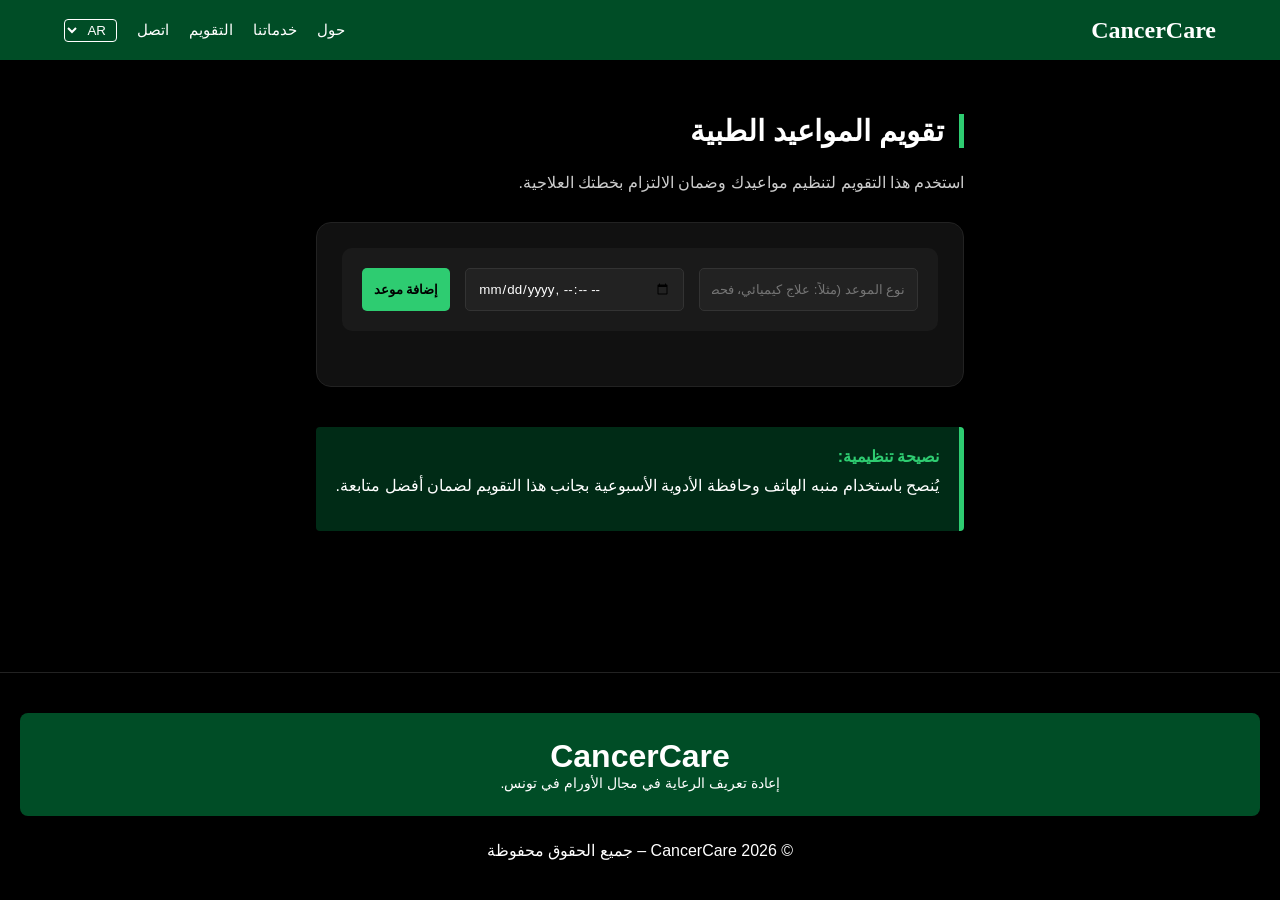
<file: calendrier.html>
<!DOCTYPE html>
<html lang="ar" dir="rtl">
<head>
  <meta charset="UTF-8">
  <meta name="viewport" content="width=device-width, initial-scale=1.0">
  <title>CancerCare - تقويم المواعيد</title>
  <style>
    :root {
      --header-footer-bg: #004d26;
      --body-bg: #000000;
      --card-bg: #111111;
      --primary-green: #2ecc71;
      --text-main: #ffffff;
      --text-dim: #cccccc;
      --link-blue: #4d79ff;
    }

    body {
      background-color: var(--body-bg);
      color: var(--text-main);
      font-family: 'Segoe UI', Tahoma, Geneva, Verdana, sans-serif;
      margin: 0;
      display: flex;
      flex-direction: column;
      min-height: 100vh;
    }

    /* --- الهيدر القابل للتعديل حسب الشاشة --- */
    header {
      background-color: var(--header-footer-bg);
      padding: 10px 5%;
      display: flex;
      justify-content: space-between;
      align-items: center;
      position: sticky;
      top: 0;
      z-index: 1000;
      height: 60px;
      box-shadow: 0 2px 10px rgba(0,0,0,0.5);
      box-sizing: border-box;
    }

    .logo { 
      color: #fff; 
      font-size: 24px; 
      font-weight: bold; 
      text-decoration: none; 
      font-family: serif;
      white-space: nowrap;
    }

    .nav-links { 
      display: flex; 
      gap: 20px; 
      list-style: none; 
      align-items: center; 
      margin: 0; 
      padding: 0;
    }
    
    .nav-links a { 
      color: #fff; 
      text-decoration: none; 
      font-size: 15px; 
    }

    #lang-switcher {
      background: transparent; 
      border: 1px solid #fff; 
      color: #fff;
      padding: 2px 6px; 
      border-radius: 4px; 
      cursor: pointer;
    }

    /* --- تحسينات الهاتف (Phone Adjustments) --- */
    @media (max-width: 768px) {
      header {
        padding: 0 3%; /* تقليل الحواف الجانبية */
      }
      
      .logo {
        font-size: 19px; /* تصغير حجم الشعار */
      }

      .nav-links {
        gap: 10px; /* تقليل المسافة بين الروابط */
      }

      .nav-links a {
        font-size: 12.5px; /* تصغير حجم الخط للروابط */
      }

      #lang-switcher {
        padding: 1px 4px;
        font-size: 11px;
      }
      
      .appointment-form {
        grid-template-columns: 1fr !important; /* جعل نموذج الإضافة عمودياً في الهاتف */
      }
    }

    /* --- محتوى الصفحة --- */
    .container { max-width: 900px; margin: 30px auto; padding: 0 20px; flex: 1; }
    
    .section-title {
      border-right: 5px solid var(--primary-green);
      padding-right: 15px;
      margin-bottom: 25px;
      font-size: 1.8rem;
    }

    .calendar-card {
      background: var(--card-bg);
      border: 1px solid #222;
      border-radius: 15px;
      padding: 25px;
      margin-bottom: 20px;
    }

    .appointment-form {
      display: grid;
      grid-template-columns: 1fr 1fr auto;
      gap: 15px;
      margin-bottom: 30px;
      background: #1a1a1a;
      padding: 20px;
      border-radius: 10px;
    }

    input, select, button {
      padding: 12px;
      border-radius: 5px;
      border: 1px solid #333;
      background: #222;
      color: white;
      font-family: inherit;
    }

    button.add-btn {
      background: var(--primary-green);
      color: #000;
      font-weight: bold;
      cursor: pointer;
      border: none;
      transition: 0.3s;
    }

    .appointments-list { margin-top: 20px; }
    .appointment-item {
      display: flex;
      justify-content: space-between;
      align-items: center;
      background: #1a1a1a;
      padding: 15px;
      margin-bottom: 10px;
      border-right: 4px solid var(--primary-green);
      border-radius: 4px;
    }

    .appointment-date { font-size: 0.9rem; color: var(--primary-green); }
    .delete-btn { color: #ff4d4d; cursor: pointer; background: none; border: none; font-weight: bold; }

    .alert-box {
      background: #002b16;
      border-right: 5px solid var(--primary-green);
      padding: 20px;
      margin-top: 40px;
      border-radius: 4px;
    }

    footer {
      background-color: var(--body-bg);
      padding: 40px 20px;
      text-align: center;
      border-top: 1px solid #222;
    }

    .footer-green-bar {
      background-color: var(--header-footer-bg);
      padding: 25px;
      margin-bottom: 25px;
      border-radius: 8px;
    }

    .footer-logo { font-size: 32px; font-weight: bold; color: #fff; }
  </style>
</head>
<body>

<header>
  <a href="index.html" class="logo">CancerCare</a>
  <nav>
    <ul class="nav-links">
      <li><a href="index.html#about" data-i18n="nav_about">حول</a></li>
      <li><a href="index.html#services" data-i18n="nav_services">خدماتنا</a></li>
      <li><a href="calendrier.html" data-i18n="nav_calendar">التقويم</a></li>
      <li><a href="#contact" data-i18n="nav_contact">اتصل</a></li>
      <li>
        <select id="lang-switcher">
          <option value="ar">AR</option>
          <option value="fr">FR</option>
        </select>
      </li>
    </ul>
  </nav>
</header>

<main class="container">
  <h2 class="section-title" data-i18n="main_title">تقويم المواعيد الطبية</h2>
  <p style="color: var(--text-dim); margin-bottom: 30px;" data-i18n="intro_p">
    استخدم هذا التقويم لتنظيم مواعيدك وضمان الالتزام بخطتك العلاجية.
  </p>

  <div class="calendar-card">
    <div class="appointment-form">
      <input type="text" id="app-title" data-i18n-placeholder="placeholder_title" placeholder="نوع الموعد">
      <input type="datetime-local" id="app-date">
      <button class="add-btn" onclick="addAppointment()" data-i18n="btn_add">إضافة موعد</button>
    </div>
    <div class="appointments-list" id="appointments-container"></div>
  </div>

  <div class="alert-box">
    <strong style="color: var(--primary-green);" data-i18n="note_title">نصيحة تنظيمية:</strong>
    <p style="margin-top: 10px;" data-i18n="note_desc">يُنصح باستخدام منبه الهاتف وحافظة الأدوية الأسبوعية بجانب هذا التقويم.</p>
  </div>
</main>

<footer>
  <div class="footer-green-bar">
    <div class="footer-logo">CancerCare</div>
    <div style="color: #fff; font-size: 14px;" data-i18n="footer_slogan">إعادة تعريف الرعاية في تونس.</div>
  </div>
  <div class="copyright">&copy; CancerCare 2026 – <span data-i18n="footer_copy">جميع الحقوق محفوظة</span></div>
</footer>

<script>
  const translations = {
    "ar": {
      "nav_about": "حول", "nav_services": "خدماتنا", "nav_calendar": "التقويم", "nav_contact": "اتصل",
      "main_title": "تقويم المواعيد الطبية",
      "intro_p": "استخدم هذا التقويم لتنظيم مواعيدك وضمان الالتزام بخطتك العلاجية.",
      "placeholder_title": "نوع الموعد (مثلاً: علاج كيميائي، فحص دم)",
      "btn_add": "إضافة موعد",
      "note_title": "نصيحة تنظيمية:",
      "note_desc": "يُنصح باستخدام منبه الهاتف وحافظة الأدوية الأسبوعية بجانب هذا التقويم لضمان أفضل متابعة.",
      "footer_slogan": "إعادة تعريف الرعاية في مجال الأورام في تونس.",
      "footer_copy": "جميع الحقوق محفوظة",
      "delete": "حذف",
      "alert_error": "يرجى إدخال جميع التفاصيل"
    },
    "fr": {
      "nav_about": "Infos", "nav_services": "Services", "nav_calendar": "Calendrier", "nav_contact": "Contact",
      "main_title": "Calendrier Médical",
      "intro_p": "Utilisez ce calendrier pour organiser vos rendez-vous et assurer le suivi de votre traitement.",
      "placeholder_title": "Type de RDV (ex: Chimio, Prise de sang)",
      "btn_add": "Ajouter",
      "note_title": "Conseil :",
      "note_desc": "Il est conseillé d'utiliser une alarme et un pilulier hebdomadaire en plus de ce calendrier.",
      "footer_slogan": "Redéfinir les soins en oncologie en Tunisie.",
      "footer_copy": "Tous droits réservés",
      "delete": "Supprimer",
      "alert_error": "Veuillez remplir tous les champs"
    }
  };

  let appointments = JSON.parse(localStorage.getItem('myAppointments')) || [];
  let currentLang = "ar";

  function updateLanguage(lang) {
    currentLang = lang;
    document.querySelectorAll('[data-i18n]').forEach(el => {
      const key = el.getAttribute('data-i18n');
      if (translations[lang][key]) el.innerHTML = translations[lang][key];
    });

    document.querySelectorAll('[data-i18n-placeholder]').forEach(el => {
      const key = el.getAttribute('data-i18n-placeholder');
      if (translations[lang][key]) el.placeholder = translations[lang][key];
    });

    document.documentElement.dir = (lang === 'ar') ? 'rtl' : 'ltr';
    document.documentElement.lang = lang;
    
    const title = document.querySelector('.section-title');
    const alertBox = document.querySelector('.alert-box');
    if(lang === 'ar') {
        title.style.borderRight = "5px solid var(--primary-green)"; title.style.borderLeft = "none";
        alertBox.style.borderRight = "5px solid var(--primary-green)"; alertBox.style.borderLeft = "none";
    } else {
        title.style.borderLeft = "5px solid var(--primary-green)"; title.style.borderRight = "none";
        alertBox.style.borderLeft = "5px solid var(--primary-green)"; alertBox.style.borderRight = "none";
    }
    
    displayAppointments();
  }

  function displayAppointments() {
    const container = document.getElementById('appointments-container');
    container.innerHTML = '';
    appointments.sort((a, b) => new Date(a.date) - new Date(b.date));

    appointments.forEach((app, index) => {
      const dateObj = new Date(app.date);
      const formattedDate = dateObj.toLocaleDateString(currentLang === 'ar' ? 'ar-TN' : 'fr-FR', { 
        weekday: 'short', month: 'short', day: 'numeric', hour: '2-digit', minute: '2-digit' 
      });

      container.innerHTML += `
        <div class="appointment-item" style="border-${currentLang === 'ar' ? 'right' : 'left'}: 4px solid var(--primary-green);">
          <div class="appointment-info">
            <div style="font-weight: bold;">${app.title}</div>
            <div class="appointment-date">${formattedDate}</div>
          </div>
          <button class="delete-btn" onclick="deleteAppointment(${index})">${translations[currentLang].delete}</button>
        </div>
      `;
    });
  }

  function addAppointment() {
    const title = document.getElementById('app-title').value;
    const date = document.getElementById('app-date').value;

    if (title && date) {
      appointments.push({ title, date });
      localStorage.setItem('myAppointments', JSON.stringify(appointments));
      displayAppointments();
      document.getElementById('app-title').value = '';
      document.getElementById('app-date').value = '';
    } else {
      alert(translations[currentLang].alert_error);
    }
  }

  function deleteAppointment(index) {
    appointments.splice(index, 1);
    localStorage.setItem('myAppointments', JSON.stringify(appointments));
    displayAppointments();
  }

  document.getElementById('lang-switcher').addEventListener('change', (e) => updateLanguage(e.target.value));
  updateLanguage("ar");
</script>

</body>
</html>
</file>
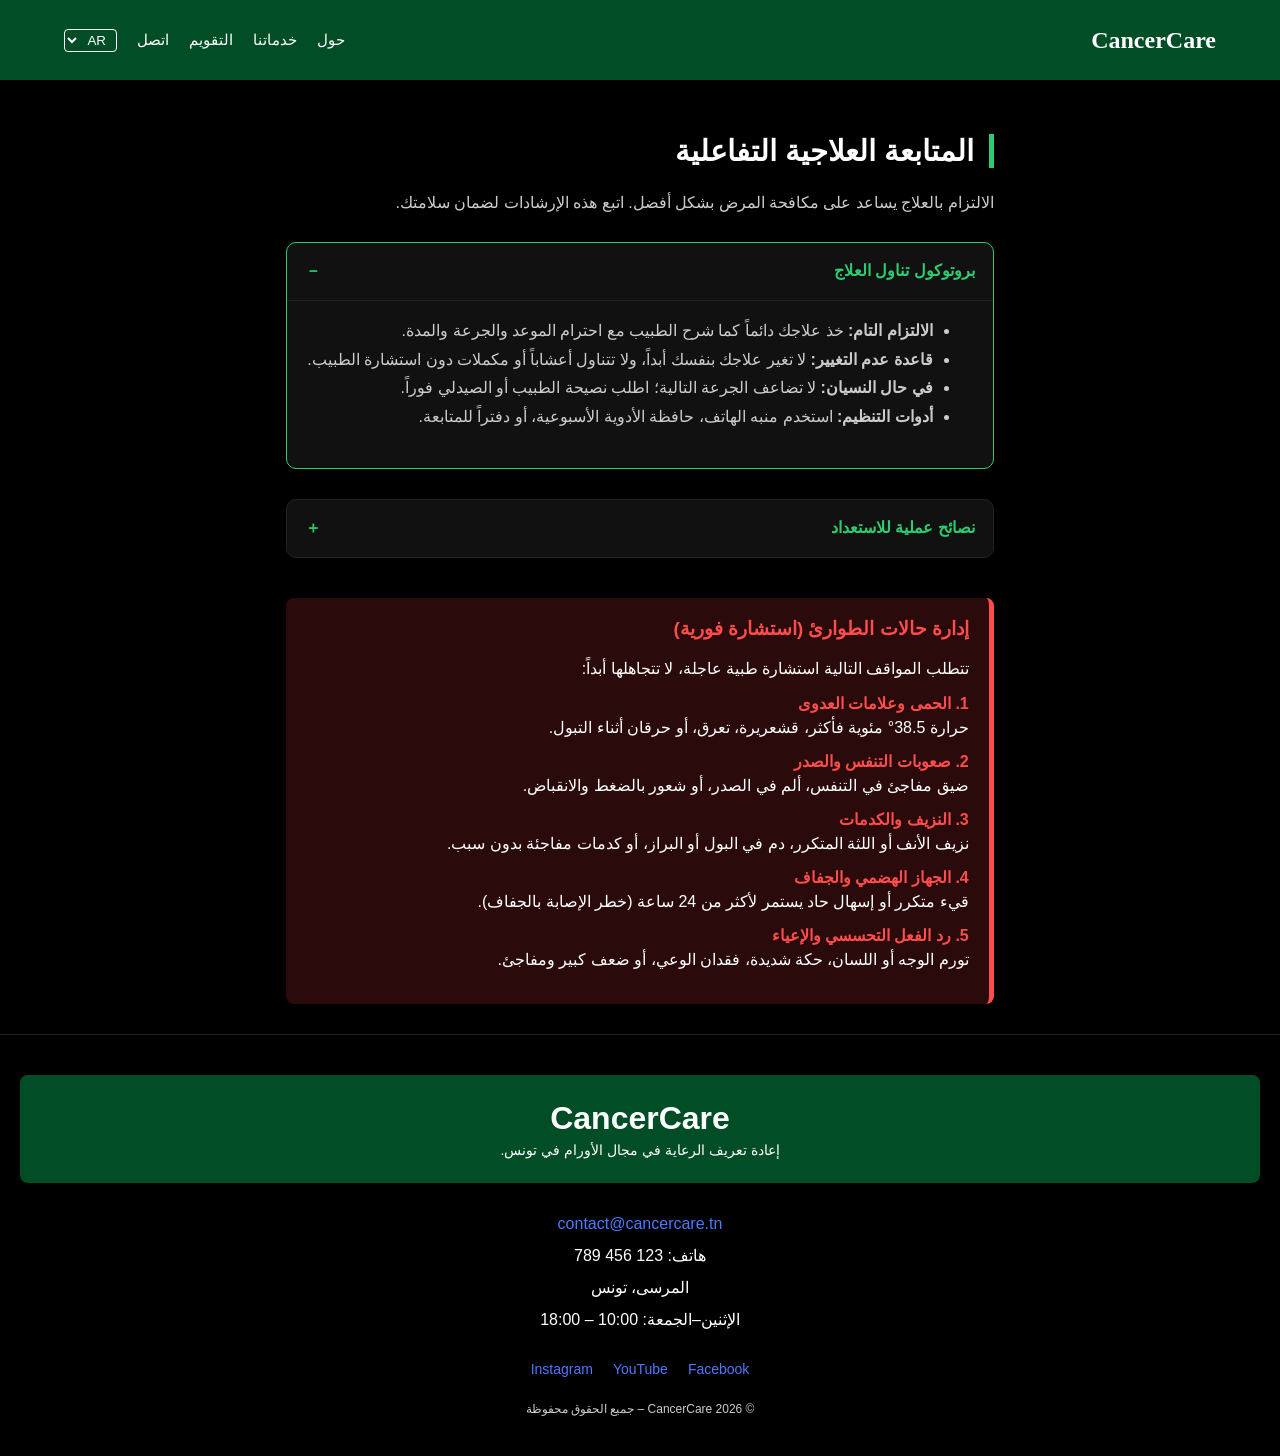
<file: suivie.html>
<!DOCTYPE html>
<html lang="ar" dir="rtl">
<head>
  <meta charset="UTF-8">
  <meta name="viewport" content="width=device-width, initial-scale=1.0">
  <title>CancerCare - المتابعة العلاجية</title>
  <style>
    :root {
      --header-footer-bg: #004d26;
      --body-bg: #000000;
      --card-bg: #111111;
      --primary-green: #2ecc71;
      --text-main: #ffffff;
      --text-dim: #cccccc;
      --link-blue: #4d79ff;
      --emergency-red: #ff4d4d;
    }

    body {
      background-color: var(--body-bg);
      color: var(--text-main);
      font-family: 'Segoe UI', Tahoma, Geneva, Verdana, sans-serif;
      margin: 0;
      display: flex;
      flex-direction: column;
      min-height: 100vh;
    }

    /* الهيدر المتجاوب */
    header {
      background-color: var(--header-footer-bg);
      padding: 10px 5%;
      display: flex;
      justify-content: space-between;
      align-items: center;
      position: sticky;
      top: 0;
      z-index: 1000;
      height: 60px;
      box-shadow: 0 2px 10px rgba(0,0,0,0.5);
    }

    .logo {
      color: #fff;
      font-size: 24px;
      font-weight: bold;
      text-decoration: none;
      font-family: serif;
    }

    .nav-links {
      display: flex;
      gap: 20px;
      list-style: none;
      align-items: center;
      margin: 0;
    }

    .nav-links a {
      color: #fff;
      text-decoration: none;
      font-size: 15px;
    }

    #lang-switcher {
      background: transparent;
      border: 1px solid #fff;
      color: #fff;
      padding: 2px 6px;
      border-radius: 4px;
      cursor: pointer;
    }

    /* حاوية المحتوى */
    .container {
      max-width: 900px;
      margin: 30px auto;
      padding: 0 20px;
      flex: 1;
    }

    .section-title {
      border-right: 5px solid var(--primary-green);
      padding-right: 15px;
      margin-bottom: 25px;
      font-size: 1.8rem;
    }

    /* الحاويات القابلة للتمدد */
    details {
      background: var(--card-bg);
      border: 1px solid #222;
      border-radius: 10px;
      margin-bottom: 15px;
      transition: all 0.3s;
    }

    details[open] { border-color: var(--primary-green); }

    summary {
      padding: 18px;
      font-weight: bold;
      cursor: pointer;
      color: var(--primary-green);
      display: flex;
      justify-content: space-between;
      list-style: none;
      outline: none;
    }

    summary::after { content: '＋'; transition: 0.3s; }
    details[open] summary::after { content: '－'; }

    .content {
      padding: 0 20px 20px 20px;
      border-top: 1px solid #222;
      color: var(--text-dim);
      line-height: 1.8;
    }

    /* صندوق الطوارئ */
    .alert-box {
      background: #2a0a0a;
      border-right: 5px solid var(--emergency-red);
      padding: 20px;
      margin-top: 40px;
      border-radius: 8px;
    }

    .emergency-item { margin-bottom: 15px; }
    .emergency-item strong { color: var(--emergency-red); display: block; margin-bottom: 5px; }

    /* قسم الاتصال (Footer) */
    footer {
      background-color: var(--body-bg);
      padding: 40px 20px;
      text-align: center;
      border-top: 1px solid #222;
    }

    .footer-green-bar {
      background-color: var(--header-footer-bg);
      padding: 25px;
      margin-bottom: 25px;
      border-radius: 8px;
    }

    .footer-logo {
      font-size: 32px;
      font-weight: bold;
      color: #fff;
      margin-bottom: 5px;
    }

    .contact-info {
      margin-top: 20px;
      font-size: 16px;
      line-height: 2;
    }

    .contact-info a {
      color: var(--link-blue);
      text-decoration: none;
    }

    .social-links {
      margin: 25px 0;
      display: flex;
      justify-content: center;
      gap: 20px;
    }

    .social-links a { color: var(--link-blue); text-decoration: none; font-size: 14px; }

    .copyright {
      font-size: 12px;
      color: var(--text-dim);
      margin-top: 20px;
    }

    /* تعديلات الهاتف */
    @media (max-width: 768px) {
      header { padding: 10px 3%; }
      .nav-links { gap: 10px; }
      .nav-links a { font-size: 13px; }
      .logo { font-size: 20px; }
      .section-title { font-size: 1.5rem; }
      .footer-logo { font-size: 26px; }
    }
  </style>
</head>
<body>

<header>
  <a href="index.html" class="logo">CancerCare</a>
  <nav>
    <ul class="nav-links">
      <li><a href="index.html#about" data-i18n="nav_about">حول</a></li>
      <li><a href="index.html#services" data-i18n="nav_services">خدماتنا</a></li>
      <li><a href="calendrier.html" data-i18n="nav_calendar">التقويم</a></li>
      <li><a href="#contact" data-i18n="nav_contact">اتصل</a></li>
      <li>
        <select id="lang-switcher">
          <option value="ar">AR</option>
          <option value="fr">FR</option>
        </select>
      </li>
    </ul>
  </nav>
</header>

<main class="container">
  <h2 class="section-title" data-i18n="main_title">المتابعة العلاجية التفاعلية</h2>
  <p style="color: var(--text-dim); margin-bottom: 30px;" data-i18n="intro_p">الالتزام بالعلاج يساعد على مكافحة المرض بشكل أفضل. اتبع هذه الإرشادات لضمان سلامتك.</p>

  <details open>
    <summary data-i18n="sec1_title">بروتوكول تناول العلاج</summary>
    <div class="content">
      <ul>
        <li data-i18n="li1"><strong>الالتزام التام:</strong> خذ علاجك دائماً كما شرح الطبيب مع احترام الموعد والجرعة والمدة.</li>
        <li data-i18n="li2"><strong>قاعدة عدم التغيير:</strong> لا تغير علاجك بنفسك أبداً، ولا تتناول أعشاباً أو مكملات دون استشارة الطبيب.</li>
        <li data-i18n="li3"><strong>في حال النسيان:</strong> لا تضاعف الجرعة التالية؛ اطلب نصيحة الطبيب أو الصيدلي فوراً.</li>
        <li data-i18n="li4"><strong>أدوات التنظيم:</strong> استخدم منبه الهاتف، حافظة الأدوية الأسبوعية، أو دفتراً للمتابعة.</li>
      </ul>
    </div>
  </details>

  <details style="margin-top: 30px;">
    <summary data-i18n="sec2_title">نصائح عملية للاستعداد</summary>
    <div class="content">
      <ul>
        <li data-i18n="p1">احتفظ دائماً بقائمة علاجاتك وأرقام الطوارئ معك في جميع الأوقات.</li>
        <li data-i18n="p2">دون الأعراض فور ظهورها لمشاركتها مع الفريق الطبي بدقة.</li>
        <li data-i18n="p3">اشرح لعائلتك متى يجب عليهم التصرف والاتصال بالطوارئ فوراً.</li>
      </ul>
    </div>
  </details>

  <div class="alert-box">
    <h3 style="color: var(--emergency-red); margin-top: 0;" data-i18n="alert_h">إدارة حالات الطوارئ (استشارة فورية)</h3>
    <p data-i18n="alert_intro">تتطلب المواقف التالية استشارة طبية عاجلة، لا تتجاهلها أبداً:</p>
    
    <div class="emergency-item">
      <strong data-i18n="em_title1">1. الحمى وعلامات العدوى</strong>
      <span data-i18n="em_desc1">حرارة 38.5° مئوية فأكثر، قشعريرة، تعرق، أو حرقان أثناء التبول.</span>
    </div>

    <div class="emergency-item">
      <strong data-i18n="em_title2">2. صعوبات التنفس والصدر</strong>
      <span data-i18n="em_desc2">ضيق مفاجئ في التنفس، ألم في الصدر، أو شعور بالضغط والانقباض.</span>
    </div>

    <div class="emergency-item">
      <strong data-i18n="em_title3">3. النزيف والكدمات</strong>
      <span data-i18n="em_desc3">نزيف الأنف أو اللثة المتكرر، دم في البول أو البراز، أو كدمات مفاجئة بدون سبب.</span>
    </div>

    <div class="emergency-item">
      <strong data-i18n="em_title4">4. الجهاز الهضمي والجفاف</strong>
      <span data-i18n="em_desc4">قيء متكرر أو إسهال حاد يستمر لأكثر من 24 ساعة (خطر الإصابة بالجفاف).</span>
    </div>

    <div class="emergency-item">
      <strong data-i18n="em_title5">5. رد الفعل التحسسي والإعياء</strong>
      <span data-i18n="em_desc5">تورم الوجه أو اللسان، حكة شديدة، فقدان الوعي، أو ضعف كبير ومفاجئ.</span>
    </div>
  </div>

  
</main>

<footer id="contact">
  <div class="footer-green-bar">
    <div class="footer-logo">CancerCare</div>
    <div style="color: #fff; font-size: 14px;" data-i18n="footer_slogan">إعادة تعريف الرعاية في مجال الأورام في تونس.</div>
  </div>

  <div class="contact-info">
    <a href="mailto:contact@cancercare.tn">contact@cancercare.tn</a><br>
    <span data-i18n="footer_phone">هاتف: 123 456 789</span><br>
    <span data-i18n="footer_address">المرسى، تونس</span><br>
    <span data-i18n="footer_hours">الإثنين–الجمعة: 10:00 – 18:00</span>
  </div>

  <div class="social-links">
    <a href="#">Facebook</a>
    <a href="#">YouTube</a>
    <a href="#">Instagram</a>
  </div>

  <div class="copyright">
    &copy; CancerCare 2026 – <span data-i18n="footer_copy">جميع الحقوق محفوظة</span>
  </div>
</footer>

<script>
  const translations = {
    "ar": {
      "nav_about": "حول", "nav_services": "خدماتنا", "nav_calendar": "التقويم", "nav_contact": "اتصل ",
      "main_title": "المتابعة العلاجية التفاعلية",
      "intro_p": "الالتزام بالعلاج يساعد على مكافحة المرض بشكل أفضل. اتبع هذه الإرشادات لضمان سلامتك.",
      "sec1_title": "بروتوكول تناول العلاج",
      "li1": "<strong>الالتزام التام:</strong> خذ علاجك دائماً كما شرح الطبيب مع احترام الموعد والجرعة والمدة.",
      "li2": "<strong>قاعدة عدم التغيير:</strong> لا تغير علاجك بنفسك أبداً، ولا تتناول أعشاباً أو مكملات دون استشارة الطبيب.",
      "li3": "<strong>في حال النسيان:</strong> لا تضاعف الجرعة التالية؛ اطلب نصيحة الطبيب أو الصيدلي فوراً.",
      "li4": "<strong>أدوات التنظيم:</strong> استخدم منبه الهاتف، حافظة الأدوية الأسبوعية، أو دفتراً للمتابعة.",
      "alert_h": "إدارة حالات الطوارئ (استشارة فورية)",
      "alert_intro": "تتطلب المواقف التالية استشارة طبية عاجلة، لا تتجاهلها أبداً:",
      "em_title1": "1. الحمى وعلامات العدوى",
      "em_desc1": "حرارة 38.5° مئوية فأكثر، قشعريرة، تعرق، أو حرقان أثناء التبول.",
      "em_title2": "2. صعوبات التنفس والصدر",
      "em_desc2": "ضيق مفاجئ في التنفس، ألم في الصدر، أو شعور بالضغط والانقباض.",
      "em_title3": "3. النزيف والكدمات",
      "em_desc3": "نزيف الأنف أو اللثة المتكرر، دم في البول أو البراز، أو كدمات مفاجئة بدون سبب.",
      "em_title4": "4. الجهاز الهضمي والجفاف",
      "em_desc4": "قيء متكرر أو إسهال حاد يستمر لأكثر من 24 ساعة (خطر الإصابة بالجفاف).",
      "em_title5": "5. رد الفعل التحسسي والإعياء",
      "em_desc5": "تورم الوجه أو اللسان، حكة شديدة، فقدان الوعي، أو ضعف كبير ومفاجئ.",
      "sec2_title": "نصائح عملية للاستعداد",
      "p1": "احتفظ دائماً بقائمة علاجاتك وأرقام الطوارئ معك في جميع الأوقات.",
      "p2": "دون الأعراض فور ظهورها لمشاركتها مع الفريق الطبي بدقة.",
      "p3": "اشرح لعائلتك متى يجب عليهم التصرف والاتصال بالطوارئ فوراً.",
      "footer_slogan": "إعادة تعريف الرعاية في مجال الأورام في تونس.",
      "footer_phone": "هاتف: 123 456 789", "footer_address": "المرسى، تونس", "footer_hours": "الإثنين–الجمعة: 10:00 – 18:00",
      "footer_copy": "جميع الحقوق محفوظة"
    },
    "fr": {
      "nav_about": "Infos", "nav_services": "Services", "nav_calendar": "Calendrier", "nav_contact": "Contact",
      "main_title": "Suivi Thérapeutique Interactif",
      "intro_p": "L'adhésion au traitement aide à mieux combattre la maladie. Suivez ces instructions pour votre sécurité.",
      "sec1_title": "Protocole de Prise du Traitement",
      "li1": "<strong>Observance:</strong> Prenez toujours votre traitement selon les indications du médecin (dose et durée).",
      "li2": "<strong>Pas d'Auto-modification:</strong> Ne modifiez jamais votre traitement seul et n'utilisez pas de compléments sans avis.",
      "li3": "<strong>Oubli:</strong> Ne doublez jamais la dose suivante ; demandez conseil à votre médecin ou pharmacien.",
      "li4": "<strong>Outils:</strong> Utilisez une alarme, un pilulier hebdomadaire ou un carnet de suivi.",
      "alert_h": "Gestion des Urgences (Consultation Immédiate)",
      "alert_intro": "Les situations suivantes nécessitent une consultation urgente, ne les ignorez jamais :",
      "em_title1": "1. Fièvre et signes d'infection",
      "em_desc1": "Température ≥ 38.5°C, frissons, sueurs ou brûlures urinaires.",
      "em_title2": "2. Difficultés respiratoires et thoraciques",
      "em_desc2": "Essoufflement soudain, douleur thoracique ou sensation d'oppression.",
      "em_title3": "3. Saignements et ecchymoses",
      "em_desc3": "Saignements fréquents, sang dans les urines/selles ou bleus inexpliqués.",
      "em_title4": "4. Système digestif et déshydratation",
      "em_desc4": "Vomissements répétés ou diarrhée aiguë > 24h (risque de déshydratation).",
      "em_title5": "5. Réaction allergique et malaise",
      "em_desc5": "Gonflement du visage, démangeaisons intenses, perte de conscience ou faiblesse soudaine.",
      "sec2_title": "Conseils Pratiques",
      "p1": "Gardez toujours sur vous la liste de vos traitements et les numéros d'urgence.",
      "p2": "Notez vos symptômes dès leur apparition pour l'équipe médicale.",
      "p3": "Expliquez à votre famille quand elle doit agir et appeler les secours.",
      "footer_slogan": "Redéfinir les soins en oncologie en Tunisie.",
      "footer_phone": "Tél: 123 456 789", "footer_address": "La Marsa, Tunisie", "footer_hours": "Lun–Ven: 10:00 – 18:00",
      "footer_copy": "Tous droits réservés"
    }
  };

  document.getElementById('lang-switcher').addEventListener('change', (e) => {
    const lang = e.target.value;
    document.querySelectorAll('[data-i18n]').forEach(el => {
      const key = el.getAttribute('data-i18n');
      if (translations[lang][key]) el.innerHTML = translations[lang][key];
    });
    document.documentElement.dir = (lang === 'ar') ? 'rtl' : 'ltr';
    document.documentElement.lang = lang;
    
    // تعديل اتجاه الحدود بناءً على اللغة
    const title = document.querySelector('.section-title');
    const alertBox = document.querySelector('.alert-box');
    if(lang === 'ar') {
        title.style.borderRight = "5px solid var(--primary-green)"; title.style.borderLeft = "none";
        alertBox.style.borderRight = "5px solid var(--emergency-red)"; alertBox.style.borderLeft = "none";
    } else {
        title.style.borderLeft = "5px solid var(--primary-green)"; title.style.borderRight = "none";
        alertBox.style.borderLeft = "5px solid var(--emergency-red)"; alertBox.style.borderRight = "none";
    }
  });
</script>

</body>
</html>
</file>
